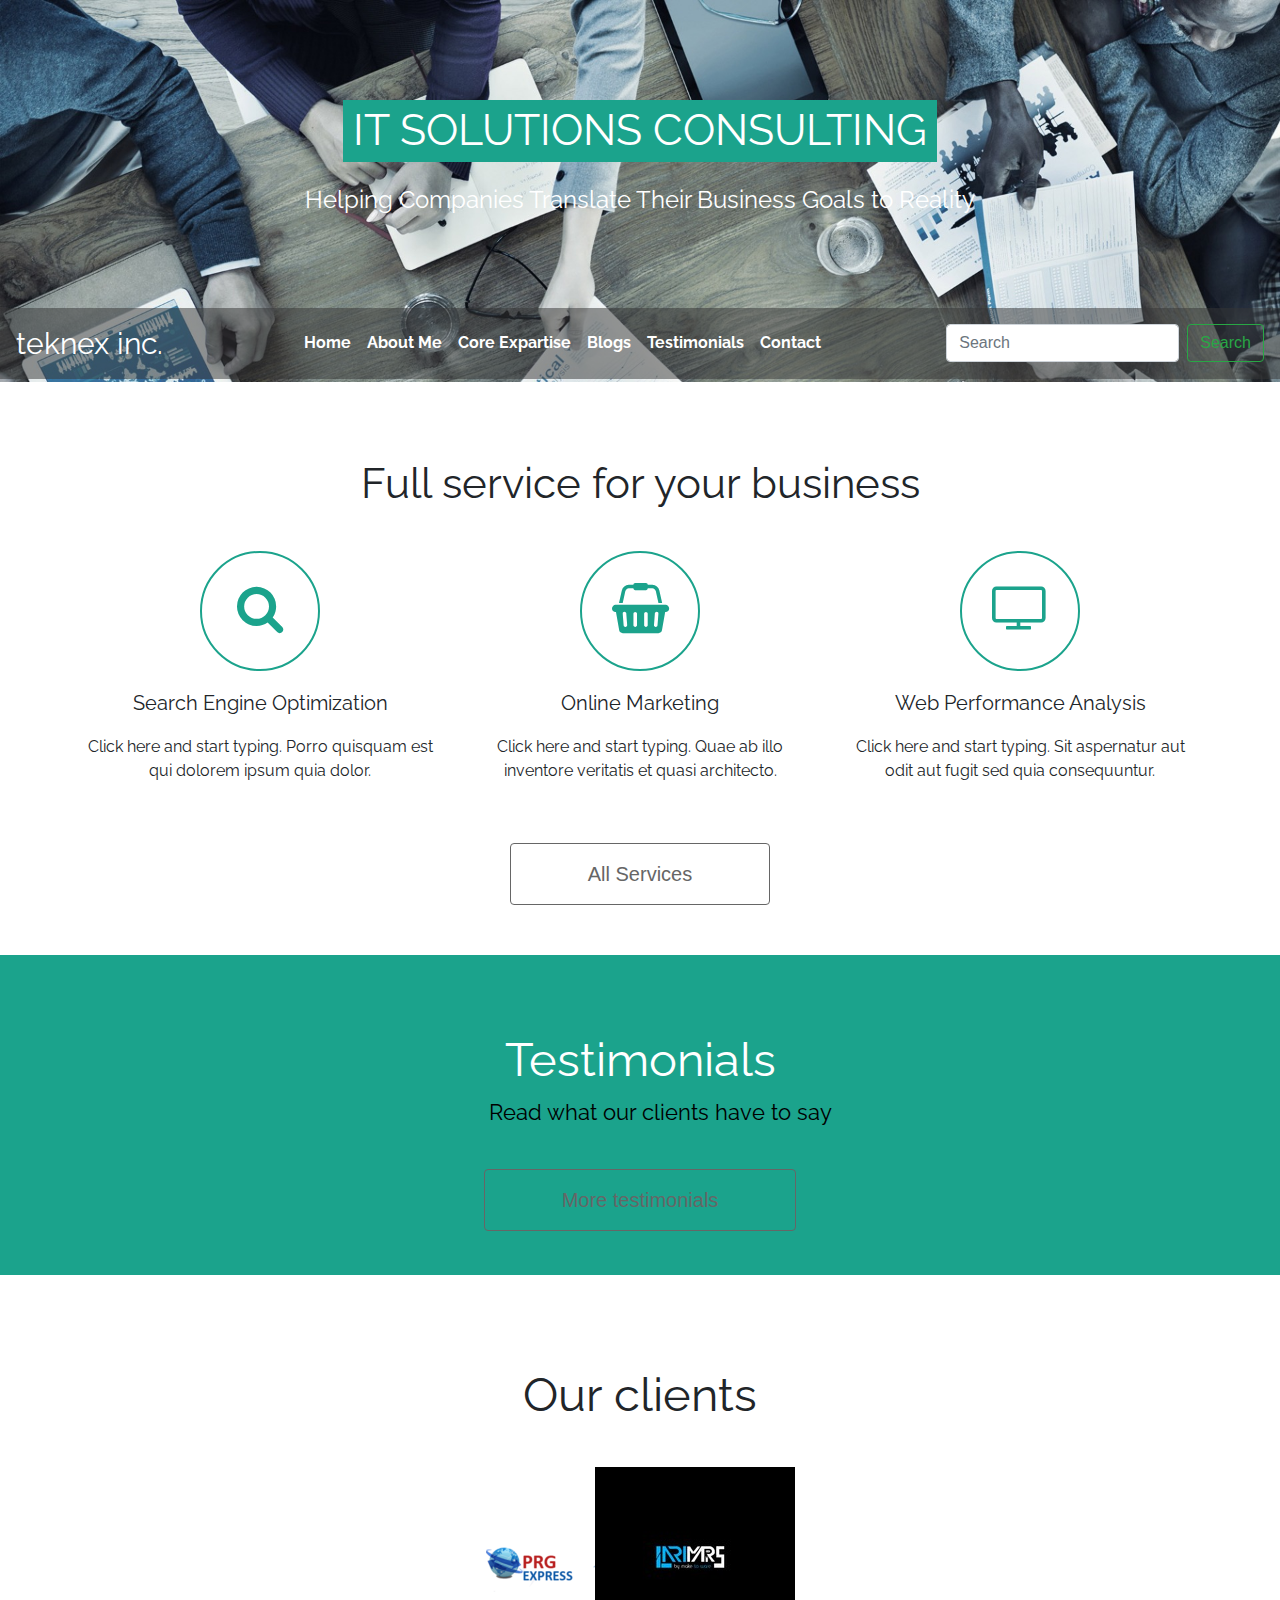
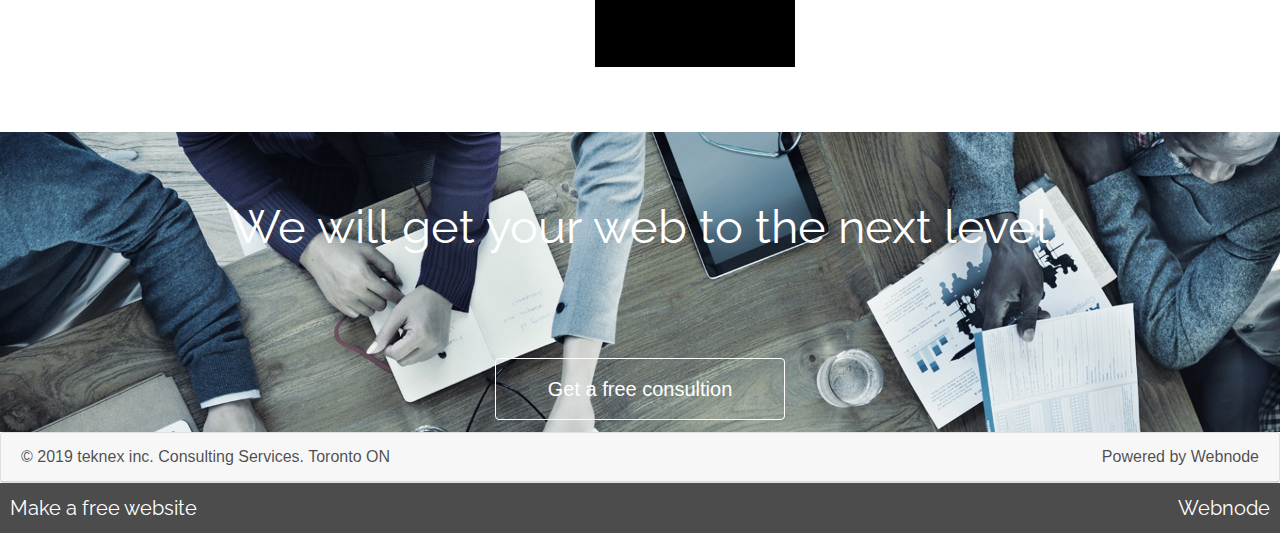
<file: index.html>
<!DOCTYPE html>
<html>
<head>
	<title>teknex inc.</title>
	<link rel="stylesheet" href="https://cdnjs.cloudflare.com/ajax/libs/font-awesome/4.7.0/css/font-awesome.css" />
	<link href="https://fonts.googleapis.com/css2?family=Raleway:wght@300&display=swap">
	<link rel="stylesheet" type="text/css" href="css/bootstrap.min.css">
	<link rel="stylesheet" type="text/css" href="css/style.css">
</head>
<body>
	<div class="top-banner">
		<div class="container">
			<div class="row">
				<div class="text-box">
					<div class="banner-text">
						<h1>IT SOLUTIONS CONSULTING</h1>
					</div>
				</div>
				<p>Helping Companies Translate Their Business Goals to Reality</p>
			</div>
		</div>
		<nav class="navbar navbar-expand-lg navbar-light nav-1">
			<button class="navbar-toggler" type="button" data-toggle="collapse" data-target="#navbarTogglerDemo01" aria-controls="navbarTogglerDemo01" aria-expanded="false" aria-label="Toggle navigation">
				<span class="navbar-toggler-icon"></span>
			</button>
			<div class="collapse navbar-collapse" id="navbarTogglerDemo01">
				<a class="navbar-brand" href="#"><span class="menu-1">teknex inc.</span></a>
				<ul class="navbar-nav mr-auto mt-2 mt-lg-0">
					<li class="nav-item active">
						<a class="nav-link" href="file:///C:/Users/user/Desktop/babusona%20project/index.html#">
							<span class="menu">Home</span> <span class="sr-only">(current)</span></a>
						</li>
						<li class="nav-item">
							<a class="nav-link" href="file:///C:/Users/user/Desktop/babusona%20project/About%20me.html"><span class="menu">About Me</span></a>
						</li>
						<li class="nav-item">
							<a class="nav-link" href="file:///C:/Users/user/Desktop/babusona%20project/Core%20expertise.html"><span class="menu">Core Expartise</span></a>
						</li>
						<li class="nav-item">
							<a class="nav-link" href="file:///C:/Users/user/Desktop/babusona%20project/Blogs.html"><span class="menu">Blogs</span></a>
						</li>
						<li class="nav-item">
							<a class="nav-link" href="file:///C:/Users/user/Desktop/babusona%20project/testimonials.html"><span class="menu">Testimonials</span></a>
						</li>
						<li class="nav-item">
							<a class="nav-link" href="file:///C:/Users/user/Desktop/babusona%20project/Contact.html"><span class="menu">Contact</span></a>
						</li>
					</ul>
					<form class="form-inline my-2 my-lg-0">
						<input class="form-control mr-sm-2" type="search" placeholder="Search" aria-label="Search">
						<button class="btn btn-outline-success my-2 my-sm-0" type="submit">Search</button>
					</form>
				</div>
			</nav>
		</div>
		<div class="business-service">
			<div class="container">
				<div class="row">
					<div class="headding">
						<p>Full service for your business</p>
					</div>
				</div>
				<div class="row">
					<div class="col-md-4">
						<div class="icon-text-00">
							<div class="icon">
								<i class="fa fa-search" aria-hidden="true"></i>
							</div>
						</div>
						<div class="icon-text">
							<h6>Search Engine Optimization</h6>
							<p>Click here and start typing. Porro quisquam est qui dolorem ipsum quia dolor.</p>
						</div>
					</div>
					<div class="col-md-4">
						<div class="icon-text-00">
							<div class="icon">
								<i class="fa fa-shopping-basket" aria-hidden="true"></i>
							</div>
						</div>
						<div class="icon-text">
							<h6>Online Marketing</h6>
							<p>Click here and start typing. Quae ab illo inventore veritatis et quasi architecto.</p>
						</div>
					</div>
					<div class="col-md-4">
						<div class="icon-text-00">
							<div class="icon">
								<i class="fa fa-television" aria-hidden="true"></i>
							</div>
						</div>
						<div class="icon-text">
							<h6>Web Performance Analysis</h6>
							<p>Click here and start typing. Sit aspernatur aut odit aut fugit sed quia consequuntur.</p>
						</div>
					</div>
				</div>
				<div class="btn-1">
					<button type="button" class="btn btn-color">All Services</button>
				</div>
			</div>
		</div>
		<div class="testis-q">
			<div class="container">
				<div class="row">
					<p>Testimonials</p>
				</div>
				<div class="row">
					<ul>Read what our clients have to say</ul>
				</div>
				<div class="btn-1">
					<button type="button" class="btn btn-color">More testimonials</button>
				</div>
			</div>
		</div>
		<div class="our-clints">
			<div class="container">
				<div class="row">
					<div class="clints">
						<p>Our clients</p>
					</div>
				</div>
				<div class="clint-img">
					<img alt="images" src="images/prg.png">
					<img alt="images" src="images/5.jpeg">
				</div>
			</div>
		</div>
		<div class="bottom-banner">
			<div class="container">
				<div class="row">
					<div class="botom-text">
						<p>We will get your web to the next level</p>
					</div>
				</div>
				<div class="btn-1">
					<button type="button" class="btn last-btn-color">Get a free consultion</button>
				</div>
			</div>
		</div>
		<div class="card">
			<div class="card-header">
				<div class="footer">
					<span>© 2019 teknex inc. Consulting Services. Toronto ON</span>
					<span>Powered by Webnode</span>
				</div>
			</div>
		</div>
		<div class="footer-l">
			<a href="#">Make a free website</a>
			<a href="#">Webnode</a>
		</div>
	</body>
	<script src="https://cdnjs.cloudflare.com/ajax/libs/jquery/3.6.0/jquery.min.js"></script>
	<script src="https://cdnjs.cloudflare.com/ajax/libs/twitter-bootstrap/4.6.0/js/bootstrap.min.js"></script>
	</html>
</file>
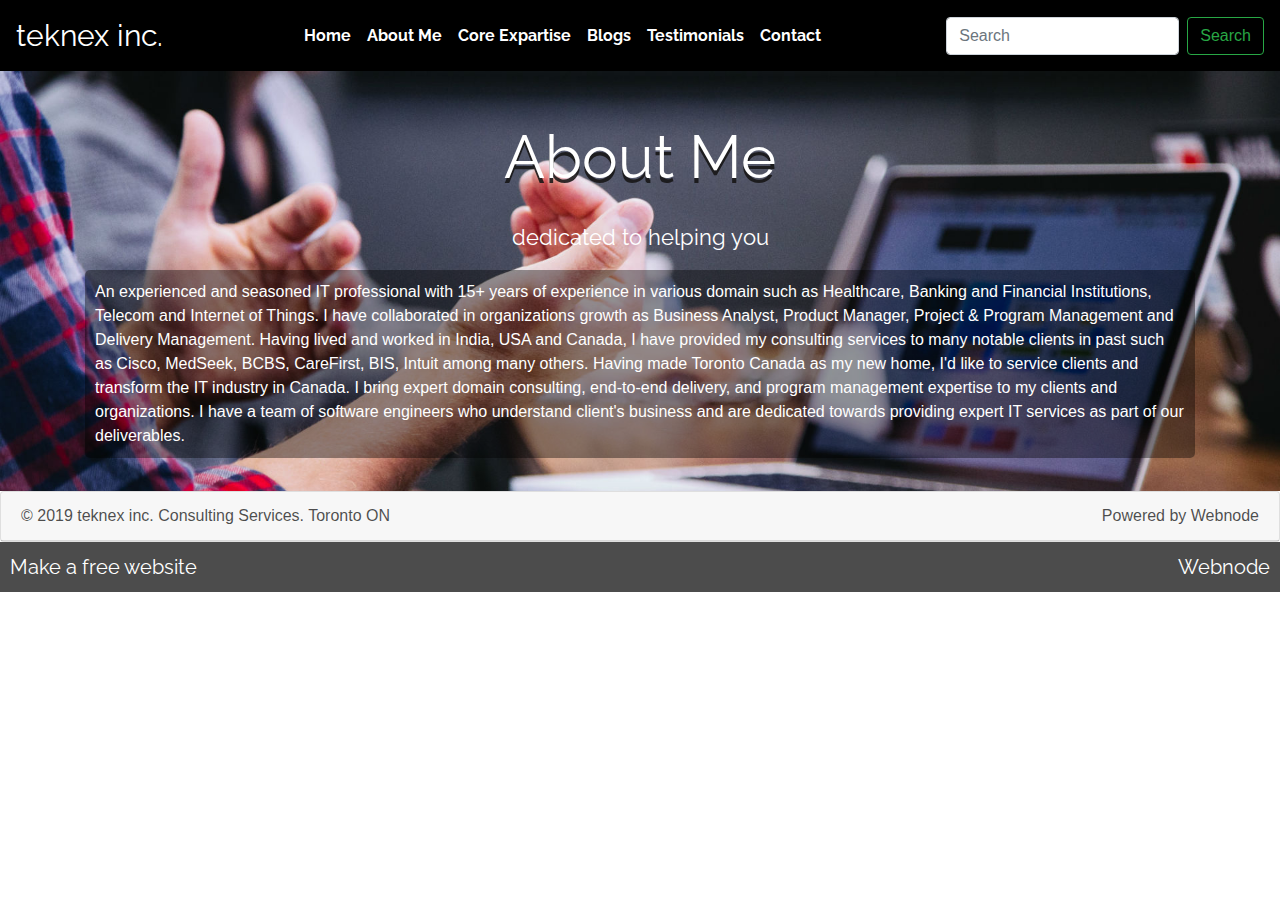
<file: about.html>
<!DOCTYPE html>
<html>
<head>
	<title>About me</title>
	<link rel="stylesheet" href="https://cdnjs.cloudflare.com/ajax/libs/font-awesome/4.7.0/css/font-awesome.css" />
	<link href="https://fonts.googleapis.com/css2?family=Raleway:wght@300&display=swap">
	<link rel="stylesheet" type="text/css" href="css/bootstrap.min.css">
	<link rel="stylesheet" type="text/css" href="css/style.css">
</head>
<body>
	<nav class="navbar navbar-expand-lg about-me-nav">
		<button class="navbar-toggler" type="button" data-toggle="collapse" data-target="#navbarTogglerDemo01" aria-controls="navbarTogglerDemo01" aria-expanded="false" aria-label="Toggle navigation">
			<span class="navbar-toggler-icon"></span>
		</button>
		<div class="collapse navbar-collapse" id="navbarTogglerDemo01">
			<a class="navbar-brand" href="#"><span class="menu-1">teknex inc.</span></a>
			<ul class="navbar-nav mr-auto mt-2 mt-lg-0">
				<li class="nav-item active">
					<a class="nav-link" href="file:///C:/Users/user/Desktop/babusona%20project/index.html#">
						<span class="menu">Home</span> <span class="sr-only">(current)</span></a>
					</li>
					<li class="nav-item">
						<a class="nav-link" href="file:///C:/Users/user/Desktop/babusona%20project/About%20me.html"><span class="menu">About Me</span></a>
					</li>
					<li class="nav-item">
						<a class="nav-link" href="file:///C:/Users/user/Desktop/babusona%20project/Core%20expertise.html"><span class="menu">Core Expartise</span></a>
					</li>
					<li class="nav-item">
						<a class="nav-link" href="file:///C:/Users/user/Desktop/babusona%20project/Blogs.html"><span class="menu">Blogs</span></a>
					</li>
					<li class="nav-item">
						<a class="nav-link" href="file:///C:/Users/user/Desktop/babusona%20project/testimonials.html#"><span class="menu">Testimonials</span></a>
					</li>
					<li class="nav-item">
						<a class="nav-link" href="file:///C:/Users/user/Desktop/babusona%20project/Contact.html"><span class="menu">Contact</span></a>
					</li>
				</ul>
				<form class="form-inline my-2 my-lg-0">
					<input class="form-control mr-sm-2" type="search" placeholder="Search" aria-label="Search">
					<button class="btn btn-outline-success my-2 my-sm-0" type="submit">Search</button>
				</form>
			</div>
		</nav>
		<div class="about-me">
			<div class="container">
				<div class="heading-about-me">
					<h1>About Me</h1>
				</div>
				<div class="heading-about-me-1">
					<p>dedicated to helping you</p>
				</div>
				<div class="heading-about-me-2">
					<span>An experienced and seasoned IT professional with 15+ years of experience in various domain such as Healthcare, Banking and Financial Institutions, Telecom and Internet of Things. I have collaborated in organizations growth as Business Analyst, Product Manager, Project & Program Management and Delivery Management.

						Having lived and worked in India, USA and Canada, I have provided my consulting services to many notable clients in past such as Cisco, MedSeek, BCBS, CareFirst, BIS, Intuit among many others. Having made Toronto Canada as my new home, I'd like to service clients and transform the IT industry in Canada. I bring expert domain consulting, end-to-end delivery, and program management expertise to my clients and organizations.

						I have a team of software engineers who understand client's business and are dedicated towards providing expert IT services as part of our deliverables.</span>
					</div>
				</div>
			</div>
			<div class="card">
			<div class="card-header">
				<div class="footer">
					<span>© 2019 teknex inc. Consulting Services. Toronto ON</span>
					<span>Powered by Webnode</span>
				</div>
			</div>
		</div>
		<div class="footer-l">
			<a href="#">Make a free website</a>
			<a href="#">Webnode</a>
		</div>
		</body>
		</html>
</file>
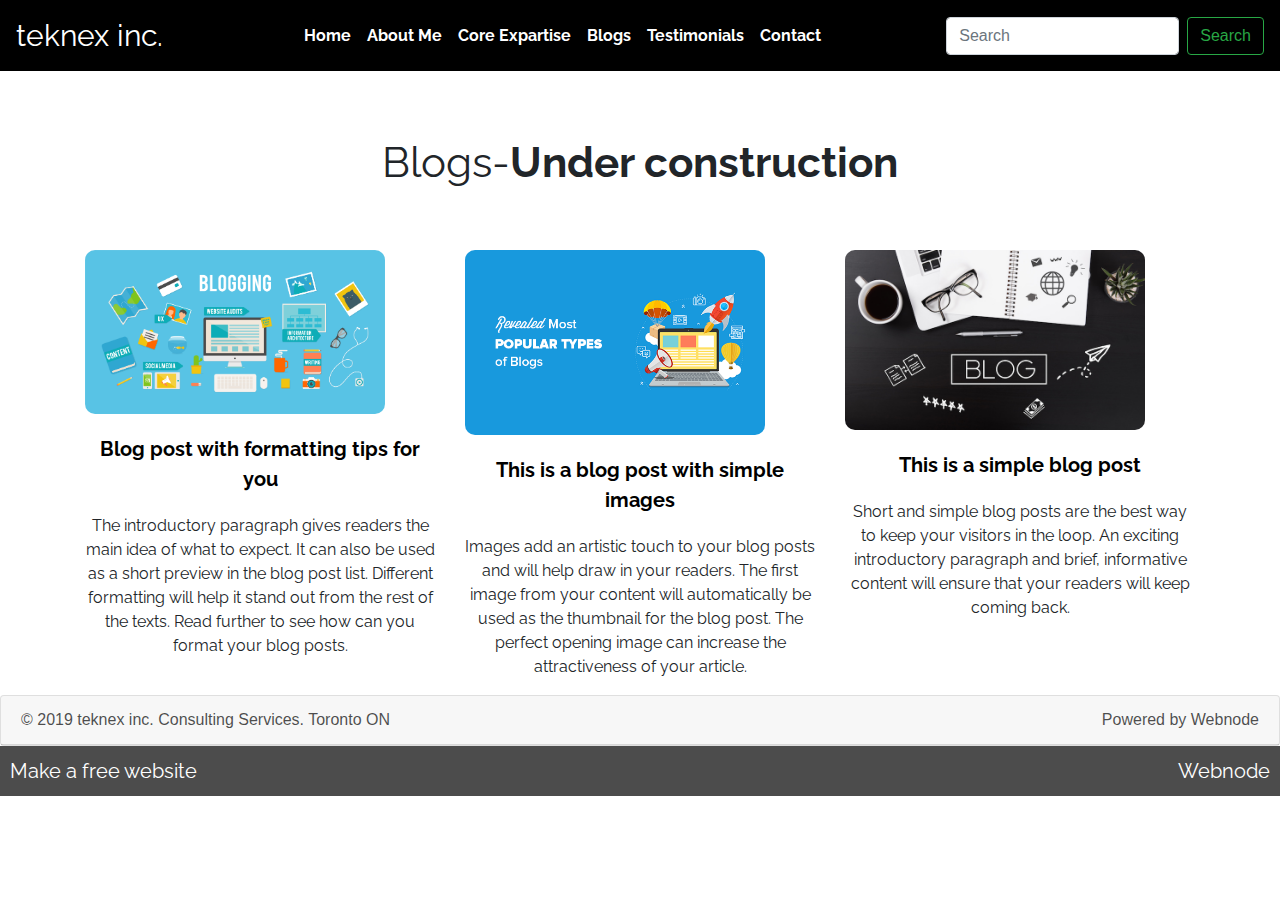
<file: Blogs.html>
<!DOCTYPE html>
<html>
<head>
	<title>Blogs</title>
	<link rel="stylesheet" href="https://cdnjs.cloudflare.com/ajax/libs/font-awesome/4.7.0/css/font-awesome.css" />
	<link href="https://fonts.googleapis.com/css2?family=Raleway:wght@300&display=swap">
	<link rel="stylesheet" type="text/css" href="css/bootstrap.min.css">
	<link rel="stylesheet" type="text/css" href="css/style.css">
</head>
<body>
	<nav class="navbar navbar-expand-lg about-me-nav">
		<button class="navbar-toggler" type="button" data-toggle="collapse" data-target="#navbarTogglerDemo01" aria-controls="navbarTogglerDemo01" aria-expanded="false" aria-label="Toggle navigation">
			<span class="navbar-toggler-icon"></span>
		</button>
		<div class="collapse navbar-collapse" id="navbarTogglerDemo01">
			<a class="navbar-brand" href="#"><span class="menu-1">teknex inc.</span></a>
			<ul class="navbar-nav mr-auto mt-2 mt-lg-0">
				<li class="nav-item active">
					<a class="nav-link" href="file:///C:/Users/user/Desktop/babusona%20project/index.html#">
						<span class="menu">Home</span> <span class="sr-only">(current)</span></a>
					</li>
					<li class="nav-item">
						<a class="nav-link" href="file:///C:/Users/user/Desktop/babusona%20project/About%20me.html"><span class="menu">About Me</span></a>
					</li>
					<li class="nav-item">
						<a class="nav-link" href="file:///C:/Users/user/Desktop/babusona%20project/Core%20expertise.html"><span class="menu">Core Expartise</span></a>
					</li>
					<li class="nav-item">
						<a class="nav-link" href="file:///C:/Users/user/Desktop/babusona%20project/Blogs.html"><span class="menu">Blogs</span></a>
					</li>
					<li class="nav-item">
						<a class="nav-link" href="file:///C:/Users/user/Desktop/babusona%20project/testimonials.html"><span class="menu">Testimonials</span></a>
					</li>
					<li class="nav-item">
						<a class="nav-link" href="file:///C:/Users/user/Desktop/babusona%20project/Contact.html"><span class="menu">Contact</span></a>
					</li>
				</ul>
				<form class="form-inline my-2 my-lg-0">
					<input class="form-control mr-sm-2" type="search" placeholder="Search" aria-label="Search">
					<button class="btn btn-outline-success my-2 my-sm-0" type="submit">Search</button>
				</form>
			</div>
		</nav>
		<div class="blogs">
			<div class="container">
				<div class="row">
					<div class="blog-text">
						<p>Blogs-<span>Under construction </span></p>
					</div>
				</div>
				<div class="e-3">
					<div class="row">
						<div class="col-md-4">
							<div class="blog-images">
								<img src="images/1-2.png" alt="images">
							</div>
							<div class="blog-images-text">
								<a href="#">Blog post with formatting tips for you</a>
								<p>The introductory paragraph gives readers the main idea of what to expect. It can also be used as a short preview in the blog post list. Different formatting will help it stand out from the rest of the texts. Read further to see how can you format your blog posts.</p>
							</div>
						</div>
						<div class="col-md-4">
							<div class="blog-images">
								<img src="images/p.png" alt="images">
							</div>
							<div class="blog-images-text">
								<a href="#">This is a blog post with simple images</a>
								<p>Images add an artistic touch to your blog posts and will help draw in your readers. The first image from your content will automatically be used as the thumbnail for the blog post. The perfect opening image can increase the attractiveness of your article.</p>
							</div>
						</div>
						<div class="col-md-4">
							<div class="blog-images">
								<img src="images/g.jpg" alt="images">
							</div>
							<div class="blog-images-text">
								<a href="#">This is a simple blog post</a>
								<p>Short and simple blog posts are the best way to keep your visitors in the loop. An exciting introductory paragraph and brief, informative content will ensure that your readers will keep coming back.</p>
							</div>
						</div>
					</div>
				</div>
			</div>
		</div>
		<div class="card">
			<div class="card-header">
				<div class="footer">
					<span>© 2019 teknex inc. Consulting Services. Toronto ON</span>
					<span>Powered by Webnode</span>
				</div>
			</div>
		</div>
		<div class="footer-l">
			<a href="#">Make a free website</a>
			<a href="#">Webnode</a>
		</div>
	</body>
	</html>
</file>
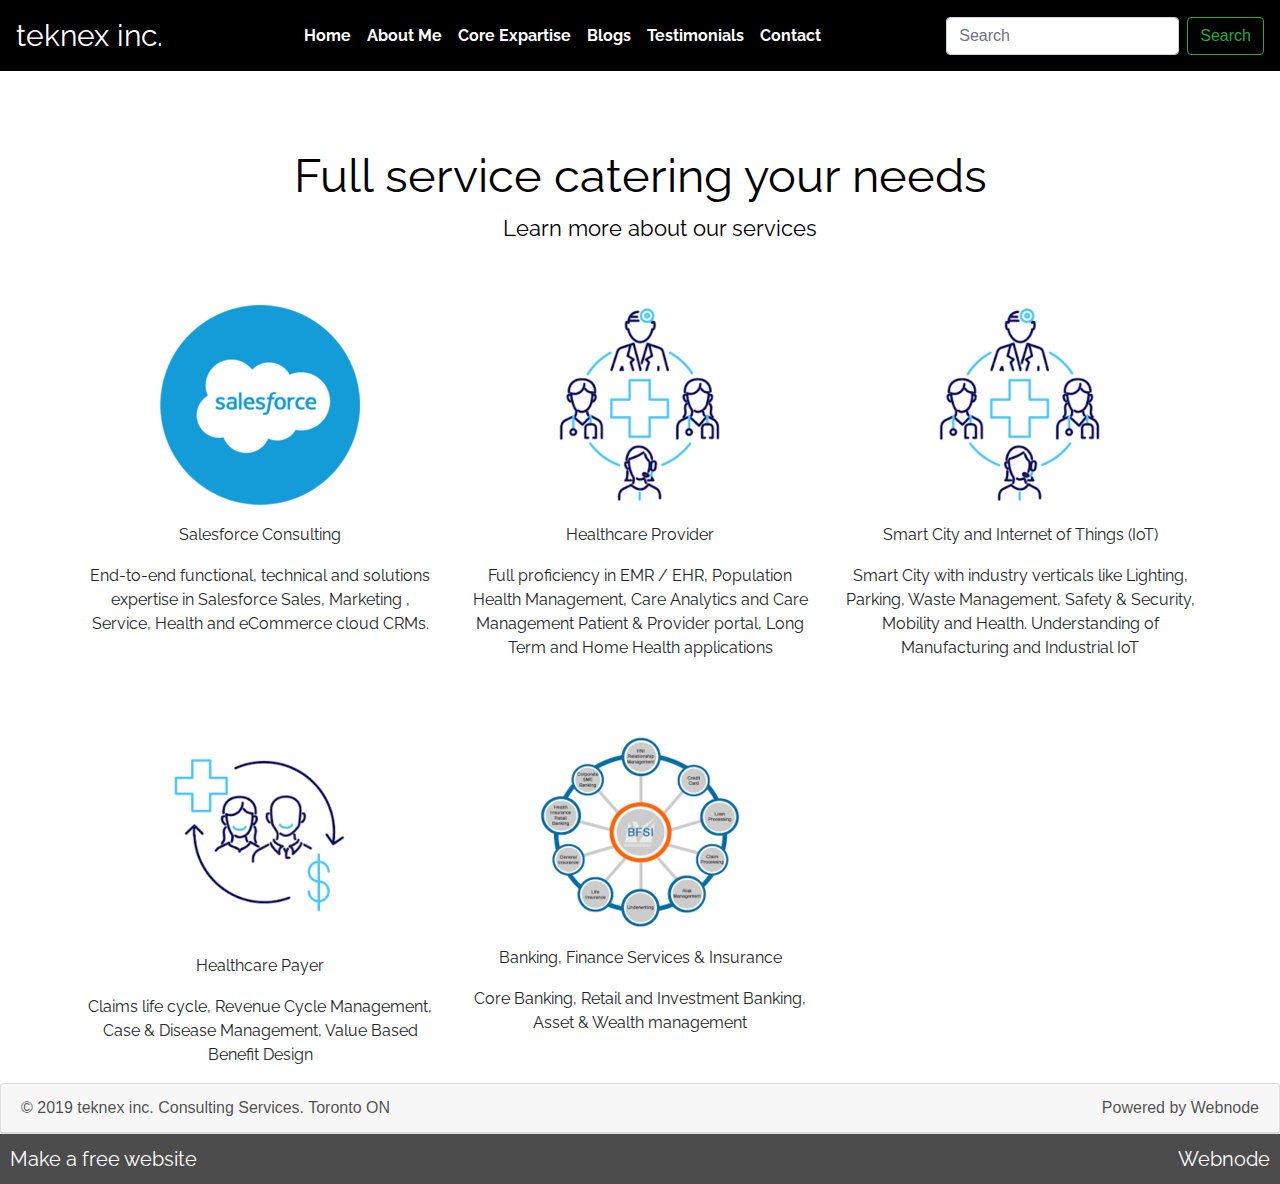
<file: Core expertise.html>
<!DOCTYPE html>
<html>
<head>
	<title>Core expertise</title>
	<link rel="stylesheet" href="https://cdnjs.cloudflare.com/ajax/libs/font-awesome/4.7.0/css/font-awesome.css" />
	<link href="https://fonts.googleapis.com/css2?family=Raleway:wght@300&display=swap">
	<link rel="stylesheet" type="text/css" href="css/bootstrap.min.css">
	<link rel="stylesheet" type="text/css" href="css/style.css">
</head>
<body>
	<nav class="navbar navbar-expand-lg about-me-nav">
		<button class="navbar-toggler" type="button" data-toggle="collapse" data-target="#navbarTogglerDemo01" aria-controls="navbarTogglerDemo01" aria-expanded="false" aria-label="Toggle navigation">
			<span class="navbar-toggler-icon"></span>
		</button>
		<div class="collapse navbar-collapse" id="navbarTogglerDemo01">
			<a class="navbar-brand" href="#"><span class="menu-1">teknex inc.</span></a>
			<ul class="navbar-nav mr-auto mt-2 mt-lg-0">
				<li class="nav-item active">
					<a class="nav-link" href="file:///C:/Users/user/Desktop/babusona%20project/index.html#">
						<span class="menu">Home</span> <span class="sr-only">(current)</span></a>
					</li>
					<li class="nav-item">
						<a class="nav-link" href="file:///C:/Users/user/Desktop/babusona%20project/About%20me.html"><span class="menu">About Me</span></a>
					</li>
					<li class="nav-item">
						<a class="nav-link" href="file:///C:/Users/user/Desktop/babusona%20project/Core%20expertise.html"><span class="menu">Core Expartise</span></a>
					</li>
					<li class="nav-item">
						<a class="nav-link" href="file:///C:/Users/user/Desktop/babusona%20project/Blogs.html"><span class="menu">Blogs</span></a>
					</li>
					<li class="nav-item">
						<a class="nav-link" href="file:///C:/Users/user/Desktop/babusona%20project/testimonials.html"><span class="menu">Testimonials</span></a>
					</li>
					<li class="nav-item">
						<a class="nav-link" href="file:///C:/Users/user/Desktop/babusona%20project/Contact.html"><span class="menu">Contact</span></a>
					</li>
				</ul>
				<form class="form-inline my-2 my-lg-0">
					<input class="form-control mr-sm-2" type="search" placeholder="Search" aria-label="Search">
					<button class="btn btn-outline-success my-2 my-sm-0" type="submit">Search</button>
				</form>
			</div>
		</nav>
		<div class="core-expertise">
			<div class="core-expertise-00">
				<div class="container">
					<div class="row">
						<p>Full service catering your needs</p>
					</div>
					<div class="row">
						<ul>Learn more about our services</ul>
					</div>
				</div>
			</div>
			<div class="container">
				<div class="row">
					<div class="col-md-4">
						<div class="full-proficiency">
							<img src="images/1bc.png" alt="images">
							<h6>Salesforce Consulting</h6>
							<p>End-to-end functional, technical and solutions expertise in Salesforce Sales, Marketing , Service, Health and eCommerce cloud CRMs. </p>
						</div>
					</div>
					<div class="col-md-4">
						<div class="full-proficiency">
							<img src="images/b3.png" alt="images">
							<h6>Healthcare Provider</h6>
							<p>Full proficiency in EMR / EHR, Population Health Management, Care Analytics and Care Management Patient & Provider portal, Long Term and Home Health applications </p>
						</div>
					</div>
					<div class="col-md-4">
						<div class="full-proficiency">
						<img src="images/b3.png" alt="images">
							<h6>Smart City and Internet of Things (IoT)</h6>
							<p>Smart City with industry verticals like Lighting, Parking, Waste Management, Safety & Security, Mobility and Health. Understanding of Manufacturing and Industrial IoT</p>
						</div>
					</div>
				</div>
			</div>
			<div class="container">
				<div class="row">
					<div class="col-md-4">
						<div class="full-proficiency">
							<img src="images/c1.png" alt="images">
							<h6>Healthcare Payer</h6>
							<p>Claims life cycle, Revenue Cycle Management, Case & Disease Management, Value Based Benefit Design</p>
						</div>
					</div>
					<div class="col-md-4">
						<div class="full-proficiency">
							<img src="images/a3.png" alt="images">
							<h6>Banking, Finance Services & Insurance</h6>
							<p>Core Banking, Retail and Investment Banking, Asset & Wealth management</p>
						</div>
					</div>
				</div>
			</div>
		</div>
		<div class="card">
			<div class="card-header">
				<div class="footer">
					<span>© 2019 teknex inc. Consulting Services. Toronto ON</span>
					<span>Powered by Webnode</span>
				</div>
			</div>
		</div>
		<div class="footer-l">
			<a href="#">Make a free website</a>
			<a href="#">Webnode</a>
		</div>
	</body>
	</html>
</file>
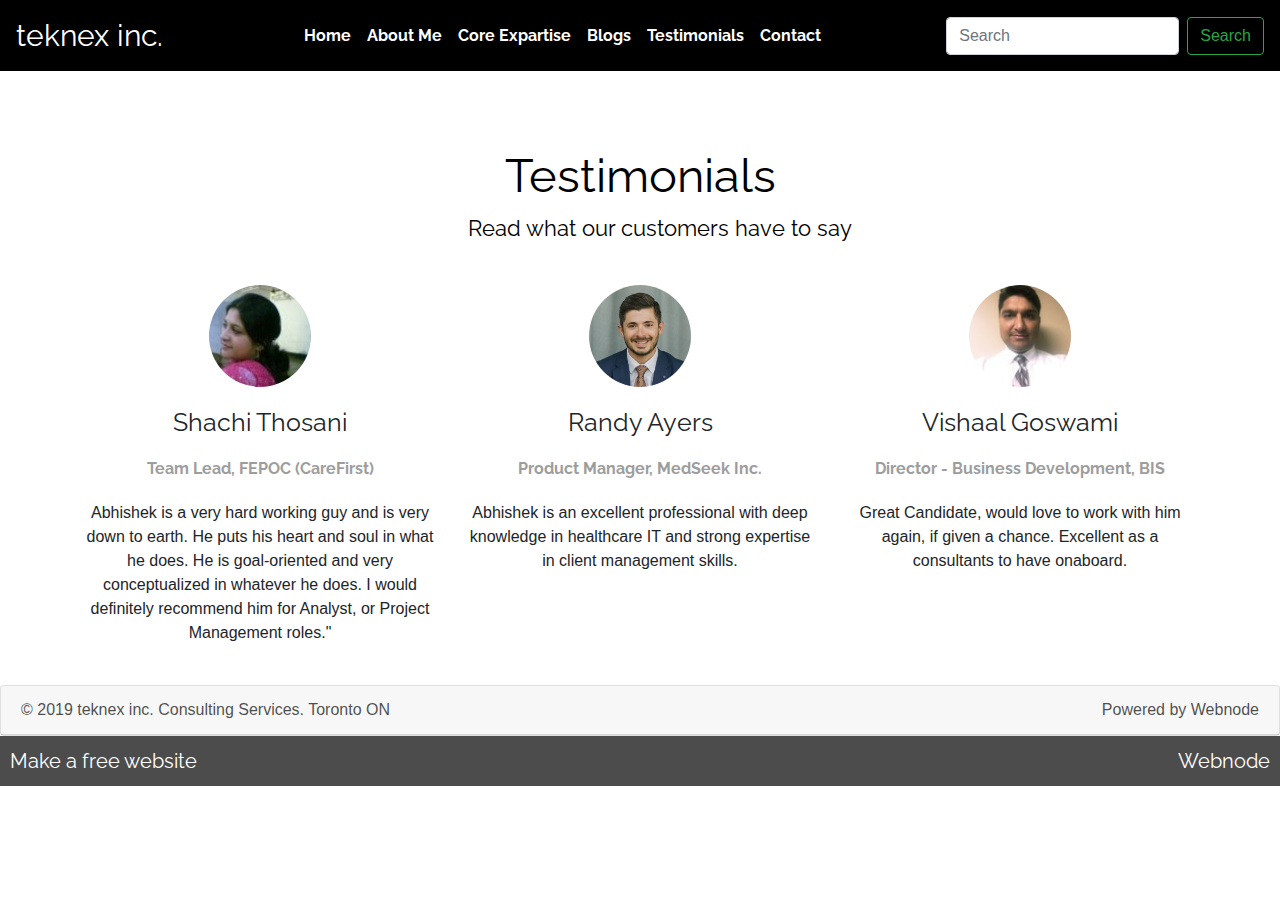
<file: testimonials.html>
<!DOCTYPE html>
<html>
<head>
	<title>testimonial</title>
	<link rel="stylesheet" href="https://cdnjs.cloudflare.com/ajax/libs/font-awesome/4.7.0/css/font-awesome.css" />
	<link href="https://fonts.googleapis.com/css2?family=Raleway:wght@300&display=swap">
	<link rel="stylesheet" type="text/css" href="css/bootstrap.min.css">
	<link rel="stylesheet" type="text/css" href="css/style.css">
</head>
<body>
	<nav class="navbar navbar-expand-lg about-me-nav">
		<button class="navbar-toggler" type="button" data-toggle="collapse" data-target="#navbarTogglerDemo01" aria-controls="navbarTogglerDemo01" aria-expanded="false" aria-label="Toggle navigation">
			<span class="navbar-toggler-icon"></span>
		</button>
		<div class="collapse navbar-collapse" id="navbarTogglerDemo01">
			<a class="navbar-brand" href="#"><span class="menu-1">teknex inc.</span></a>
			<ul class="navbar-nav mr-auto mt-2 mt-lg-0">
				<li class="nav-item active">
					<a class="nav-link" href="file:///C:/Users/user/Desktop/babusona%20project/index.html#">
						<span class="menu">Home</span> <span class="sr-only">(current)</span></a>
					</li>
					<li class="nav-item">
						<a class="nav-link" href="file:///C:/Users/user/Desktop/babusona%20project/About%20me.html"><span class="menu">About Me</span></a>
					</li>
					<li class="nav-item">
						<a class="nav-link" href="file:///C:/Users/user/Desktop/babusona%20project/Core%20expertise.html"><span class="menu">Core Expartise</span></a>
					</li>
					<li class="nav-item">
						<a class="nav-link" href="file:///C:/Users/user/Desktop/babusona%20project/Blogs.html"><span class="menu">Blogs</span></a>
					</li>
					<li class="nav-item">
						<a class="nav-link" href="file:///C:/Users/user/Desktop/babusona%20project/testimonials.html"><span class="menu">Testimonials</span></a>
					</li>
					<li class="nav-item">
						<a class="nav-link" href="file:///C:/Users/user/Desktop/babusona%20project/Contact.html"><span class="menu">Contact</span></a>
					</li>
				</ul>
				<form class="form-inline my-2 my-lg-0">
					<input class="form-control mr-sm-2" type="search" placeholder="Search" aria-label="Search">
					<button class="btn btn-outline-success my-2 my-sm-0" type="submit">Search</button>
				</form>
			</div>
		</nav>
		<div class="testimonials">
			<div class="core-expertise-00">
				<div class="container">
					<div class="row">
						<p>Testimonials</p>
					</div>
					<div class="row">
						<ul>Read what our customers have to say</ul>
					</div>
					<div class="ts-1">
						<div class="row">
							<div class="col-md-4">
								<div class="testimonial-box">
									<img src="images/T.jpg" alt="images">
								</div>
								<div class="testimonial-text">
									<h6>Shachi Thosani</h6>
									<p>Team Lead, FEPOC  (CareFirst) </p>
									<span>Abhishek is a very hard working guy and is very down to earth. He puts his heart and soul in what he does. He is goal-oriented and very conceptualized in whatever he does. I would definitely recommend him for Analyst, or Project Management roles."</span>
								</div>
							</div>
							<div class="col-md-4">
								<div class="testimonial-box">
									<img src="images/s.jpg" alt="images">
								</div>
								<div class="testimonial-text">
									<h6>Randy Ayers</h6>
									<p>Product Manager, MedSeek Inc.</p>
									<span>Abhishek is an excellent professional with deep knowledge in healthcare IT and strong expertise in client management skills.</span>
								</div>
							</div>
							<div class="col-md-4">
								<div class="testimonial-box">
									<img src="images/G0.jpg" alt="images">
								</div>
								<div class="testimonial-text">
									<h6>Vishaal Goswami</h6>
									<p>Director - Business Development, BIS</p>
									<span>Great Candidate, would love to work with him again, if given a chance. Excellent as a consultants to have onaboard. </span>
								</div>
							</div>
						</div>
					</div>
				</div>
			</div>
		</div>
		<div class="card">
			<div class="card-header">
				<div class="footer">
					<span>© 2019 teknex inc. Consulting Services. Toronto ON</span>
					<span>Powered by Webnode</span>
				</div>
			</div>
		</div>
		<div class="footer-l">
			<a href="#">Make a free website</a>
			<a href="#">Webnode</a>
		</div>
	</body>
	</html>
</file>
<file: css/style.css>
@import url('https://fonts.googleapis.com/css2?family=Raleway:wght@300&display=swap');
body{
	font-weight: 400;
	overflow-x: hidden;
}
h1, h2, h3, h4,h6, strong, b {
	font-weight: 400; 
	font-family: 'Raleway', sans-serif;
}
p,ul,li,a{
	font-family: 'Raleway', sans-serif;
}
.top-banner{
	background: url(../images/0su4tq.jpg);
	height: 382px;
	background-size: cover;
}
.text-box{
	background: #1ba38c;
	margin: auto;
	color: #fff;
	display: flex;
	justify-content: center;
	align-items: center;
	margin-top: 100px;
}
.banner-text h1{
	font-size: 43px;
	margin: 5px 10px;
}
.top-banner p{
	margin: auto;
	font-size: 24px;
	color: #fff;
	margin-top: 20px;
}
.nav-1{
	background: rgb(52 52 52 / 51%);
	margin-top: 90px;
}
.menu-1{
	font-size: 30px;
	color: #fff;
}
.menu{
	color: #fff;
	font-weight: bold;
	cursor: pointer;
}
.business-service{
	margin: 50px 0px;
}
.headding{
	margin: auto;
	font-size: 42px;
	margin-bottom: 20px;
}
.icon{
	height: 120px;
	width: 120px;
	border: 2px solid #1ba38c;
	border-radius: 62px;
}
.icon-text-00{
	display: flex;
	justify-content: center;
}
.icon i{
	display: flex;
	justify-content: center;
	align-items: center;
	margin-top: 30px;
	font-size: 50px;
	color: #1ba38c;
}
.icon-text{
	text-align: center;
	margin: 20px 0px;
}
.icon-text h6{
	font-size: 20px;
}
.btn-1{
	display: flex;
	justify-content: center;
	margin-top: 40px;
}
.btn-color{
	border: 1px solid #666;
	color: #666;
	padding: 15px 77px;
	font-size: 20px;
	margin: auto;
}
.btn-color:hover{
	border: 1px solid #666;
	background: #666;
	color: #fff;
	transition: 0.3s ease-in-out;
}
.testis-q{
	background: #1ba38c;
	height: 320px;
	padding-top: 70px;
}
.testis-q p{
	font-size: 47px;
}
.testis-q ul{
	font-size: 22px;
}
.testis-q p,ul{
	color: #fff;
	margin: auto;
}
.our-clints{
	padding: 65px 0px;
}
.clints {
	font-size: 47px;
	margin: auto;
}
.clint-img{
	display: flex;
	justify-content: center;
	align-items: center;
	margin-top: 20px;
}
.bottom-banner{
	background: url(../images/0su4tq.jpg);
	height: 300px;
	background-size: cover;
}
.botom-text{
	font-size: 47px;
	margin: auto;
	color: #fff;
	padding: 40px 0px;
}
.last-btn-color{
	border: 1px solid #fff;
	color: #fff;
	padding: 15px 52px;
	font-size: 20px;
}

.last-btn-color:hover{
	border: 1px solid #666;
	background: #666;
	color: #fff;
	transition: 0.3s ease-in-out;
}
.footer{
	display: flex;
	justify-content: space-between;
	color: rgba(0, 0, 0, 0.7);
}
.footer-l{
	display: flex;
	justify-content: space-between;
	background: rgba(0, 0, 0, 0.7);
	padding: 10px;
}
.footer-l a{
	color: #fff;
	font-size: 20px;
	text-decoration: none;
}




/*About.me.css*/


.about-me{
	background: url(../images/1z.jpg);
	height: 420px;
	background-size: cover;
}
.heading-about-me {
	display: flex;
	justify-content: center;
	padding-top: 50px;
	color: #fff;
}
.heading-about-me h1{
	font-size: 60px;
	text-shadow: 0px 5px #161414e0;
}
.heading-about-me-1{
	display: flex;
	justify-content: center;
	color: #fff;
}
.heading-about-me-1 p{
	font-size: 22px;
}
.heading-about-me-2{
	color: #fff;
	background: #00000063;
	border-radius: 5px;
	padding: 10px;
}
.heading-about-me-2 span{
	font-size: 16px;
}
.about-me-nav{
	background: rgb(0 0 0);
}

/*Core Expertise.css*/

.headding-core-expertise{
	font-size: 42px;
	margin-bottom: 20px;
}
.core-expertise-00{
	margin: auto;
	padding-top: 70px;
}
.core-expertise-00 p{
	font-size: 47px;
}
.core-expertise-00 ul{
	font-size: 22px;
}
.core-expertise-00 p,ul{
	color: #000;
	margin: auto;
}
.full-proficiency{
	text-align: center;
}
.full-proficiency img{
	margin-top: 60px;
}
.full-proficiency h6,p{
	margin-top: 20px;
}

/*Blogs*/

.e-3{
	margin-top: 40px;
}
.blogs{
	margin-top: 40px;
}
.blog-text{
	margin: auto;
	font-size: 42px;
}
.blog-text span{
	font-weight: bold;
}
.blog-images{
	width: 300px;
}
.blog-images img{
	max-width: 100%;
	border-radius: 10px;
}
.blog-images-text{
	text-align: center;
	padding-top: 20px;
}
.blog-images-text a{
	font-size: 20px;
	color: #000;
	font-weight: bold;
}



/*Testimonials*/
.testimonials{
	margin-bottom: 40px;
}
.ts-1{
	margin-top: 40px;
}
.testimonial-box{
	display: flex;
	justify-content: center;
}
.testimonial-box img{
    height: 102px;
    width: 102px;
    border-radius: 52px;
}
.testimonial-text{
	text-align: center;
}
.testimonial-text p{
	font-size: 16px;
	color: #9d9d9d;
	font-weight: bold;
	margin: 20px 0px;
}
.testimonial-text h6{
	font-size: 25px;
	margin-top: 20px;
}

/*Contact*/
.contact-details{
	margin: auto;
	margin-top: 50px;
}
.icon-box{
	height: 70px;
	width: 70px;
	border-radius: 35px;
	border: 2px solid #1ba38c;
	text-align: center;
	cursor: pointer;
}
.icon-box i{
	margin-top: 16px;
	font-size: 35px;
	color: #1ba38c;
}
.contact h6{
	color: #9d9d9d;
	margin: 20px 0px 0px 20px;
}
.icon-text{
	margin: 20px 0px;
}



/*MEDIA QUARY START*/
@media only screen and (max-width: 768px) {
  /* For mobile phones: */
  [class*="col-"] {
    /* width: 100%; */
  }
.botom-text{
	font-size: 22px;
}
.headding p{
	font-size: 27px;
}


/*About.me.responsive*/

.heading-about-me h1{
	font-size: 30px;
}
.heading-about-me-1 p{
	font-size: 20px;
}
.heading-about-me-2 span{
	font-size: 8px;
}


/*https://abhishekbajaj-ca.webnode.com/
</file>
